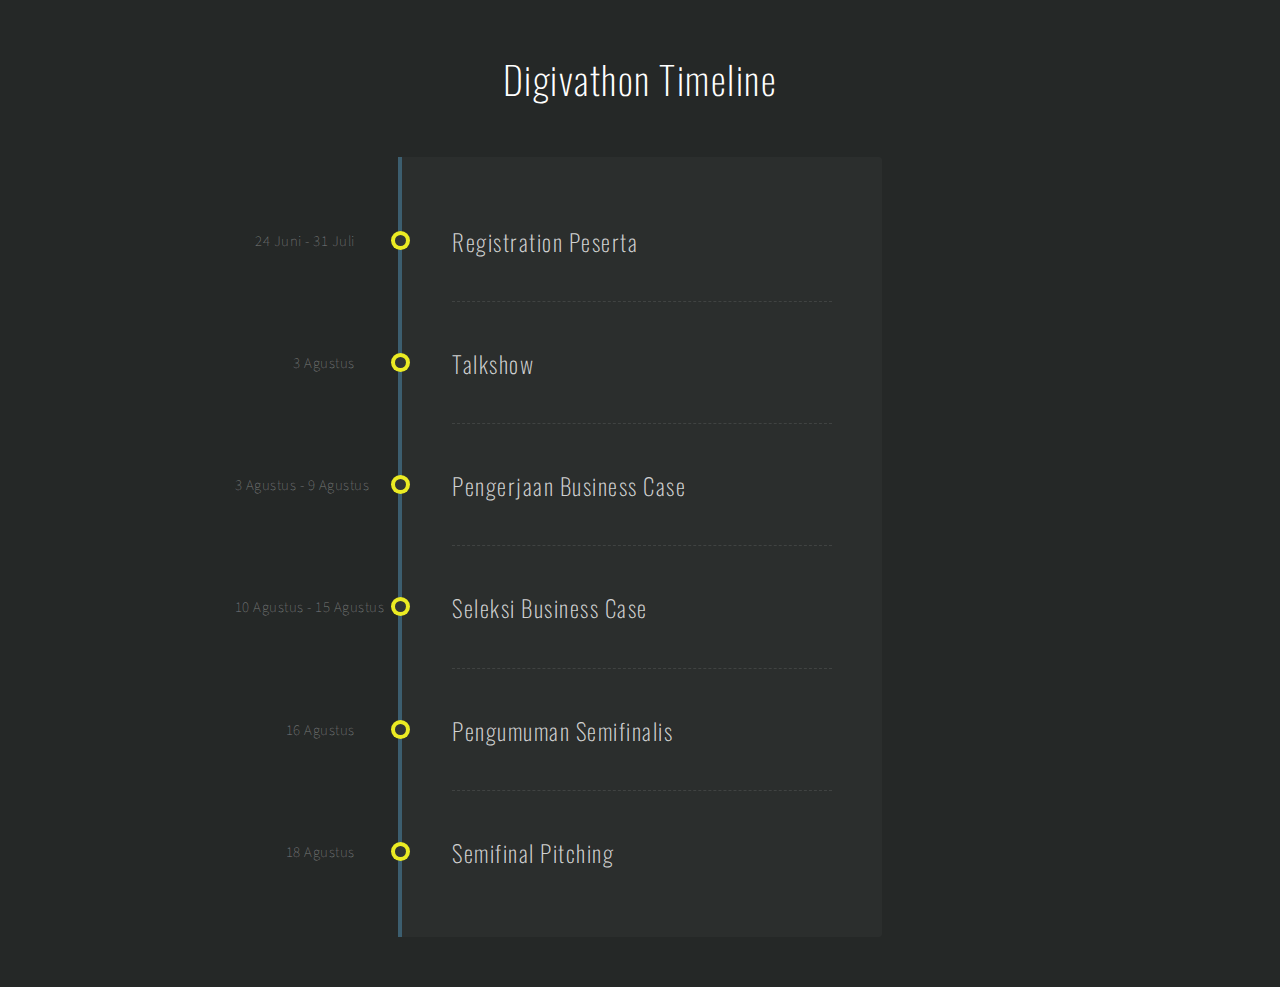
<file: timeline/timeline.html>
<!DOCTYPE html>
<html >
<head>
  <meta charset="UTF-8">
  <title>Digivathon Timeline</title>
      <link rel="stylesheet" href="css/style.css">
      <link rel="icon" href="images/logo/logodigivathonrevisi.png">
</head>

<body>
  <div id="content">
 <b> <h1>Digivathon Timeline</h1></b>

  <ul class="timeline">
    <li class="event" data-date="24 Juni - 31 Juli">
      <h3>Registration Peserta</h3>
    </li>
    <li class="event" data-date="3 Agustus">
      <h3>Talkshow</h3>
    </li>
    <li class="event" data-date="3 Agustus - 9 Agustus">
      <h3>Pengerjaan Business Case</h3>
    </li>
    <li class="event" data-date="10 Agustus - 15 Agustus">
      <h3>Seleksi Business Case</h3>
      
    </li>
    <li class="event" data-date="16 Agustus">
      <h3>Pengumuman Semifinalis</h3>   
    </li>
    <li class="event" data-date="18 Agustus">
      <h3>Semifinal Pitching</h3> 
    </li>
    <!-- <li class="event" data-date="14  November">
      <h3>Pengumuman Lolos Seleksi Tahap Semi-Final</h3>
        
    </li>
    <li class="event" data-date="18 November">
      <h3>Technical Meeting</h3>
         
    </li>
    <li class="event" data-date="25 November">
      <h3>Ideathon Competition Day-1</h3>
       
    </li>
    <li class="event" data-date="26 November">
      <h3>Ideathon Competition Day-2</h3>
         
    </li> -->
  </ul>
</div>
  <script src='http://cdnjs.cloudflare.com/ajax/libs/jquery/2.1.3/jquery.min.js'></script>

    <script src="js/index.js"></script>

</body>
</html>
</file>
<file: timeline/css/style.css>
/* Import */
@import url(http://fonts.googleapis.com/css?family=Source+Sans+Pro:200,300,400,600,700|Oswald:400,300,700);
/* Variables */
/* Base */
body {
  background: #252827;
  font-size: 16px;
}
strong {
  font-weight: 600;
}
h1 {
  font-family: 'Oswald', sans-serif;
  letter-spacing: 1.5px;
  color: white;
  font-weight: 100;
  font-size: 2.4em;
}
#content {
  margin-top: 50px;
  text-align: center;
}
/* Timeline */
.timeline {
  border-left: 4px solid #3c5e6f;
  border-bottom-right-radius: 4px;
  border-top-right-radius: 4px;
  background: rgba(255, 255, 255, 0.03);
  color: rgba(255, 255, 255, 0.8);
  font-family: 'Source Sans Pro', sans-serif;
  margin: 50px auto;
  letter-spacing: 0.5px;
  position: relative;
  line-height: 1.4em;
  font-size: 1.03em;
  padding: 50px;
  list-style: none;
  text-align: left;
  font-weight: 100;
  max-width: 30%;
}
.timeline h1,
.timeline h2,
.timeline h3 {
  font-family: 'Oswald', sans-serif;
  letter-spacing: 1.5px;
  font-weight: 100;
  font-size: 1.4em;
}
.timeline .event {
  border-bottom: 1px dashed rgba(255, 255, 255, 0.1);
  padding-bottom: 25px;
  margin-bottom: 50px;
  position: relative;
}
.timeline .event:last-of-type {
  padding-bottom: 0;
  margin-bottom: 0;
  border: none;
}
.timeline .event:before,
.timeline .event:after {
  position: absolute;
  display: block;
  top: 0;
}
.timeline .event:before {
  left: -217.5px;
  color: rgba(255, 255, 255, 0.4);
  content: attr(data-date);
  text-align: right;
  font-weight: 100;
  font-size: 0.9em;
  min-width: 120px;
}
.timeline .event:after {
  box-shadow: 0 0 0 4px rgb(235, 235, 35);
  left: -57.85px;
  background: #313534;
  border-radius: 50%;
  height: 11px;
  width: 11px;
  content: "";
  top: 5px;
}
</file>
